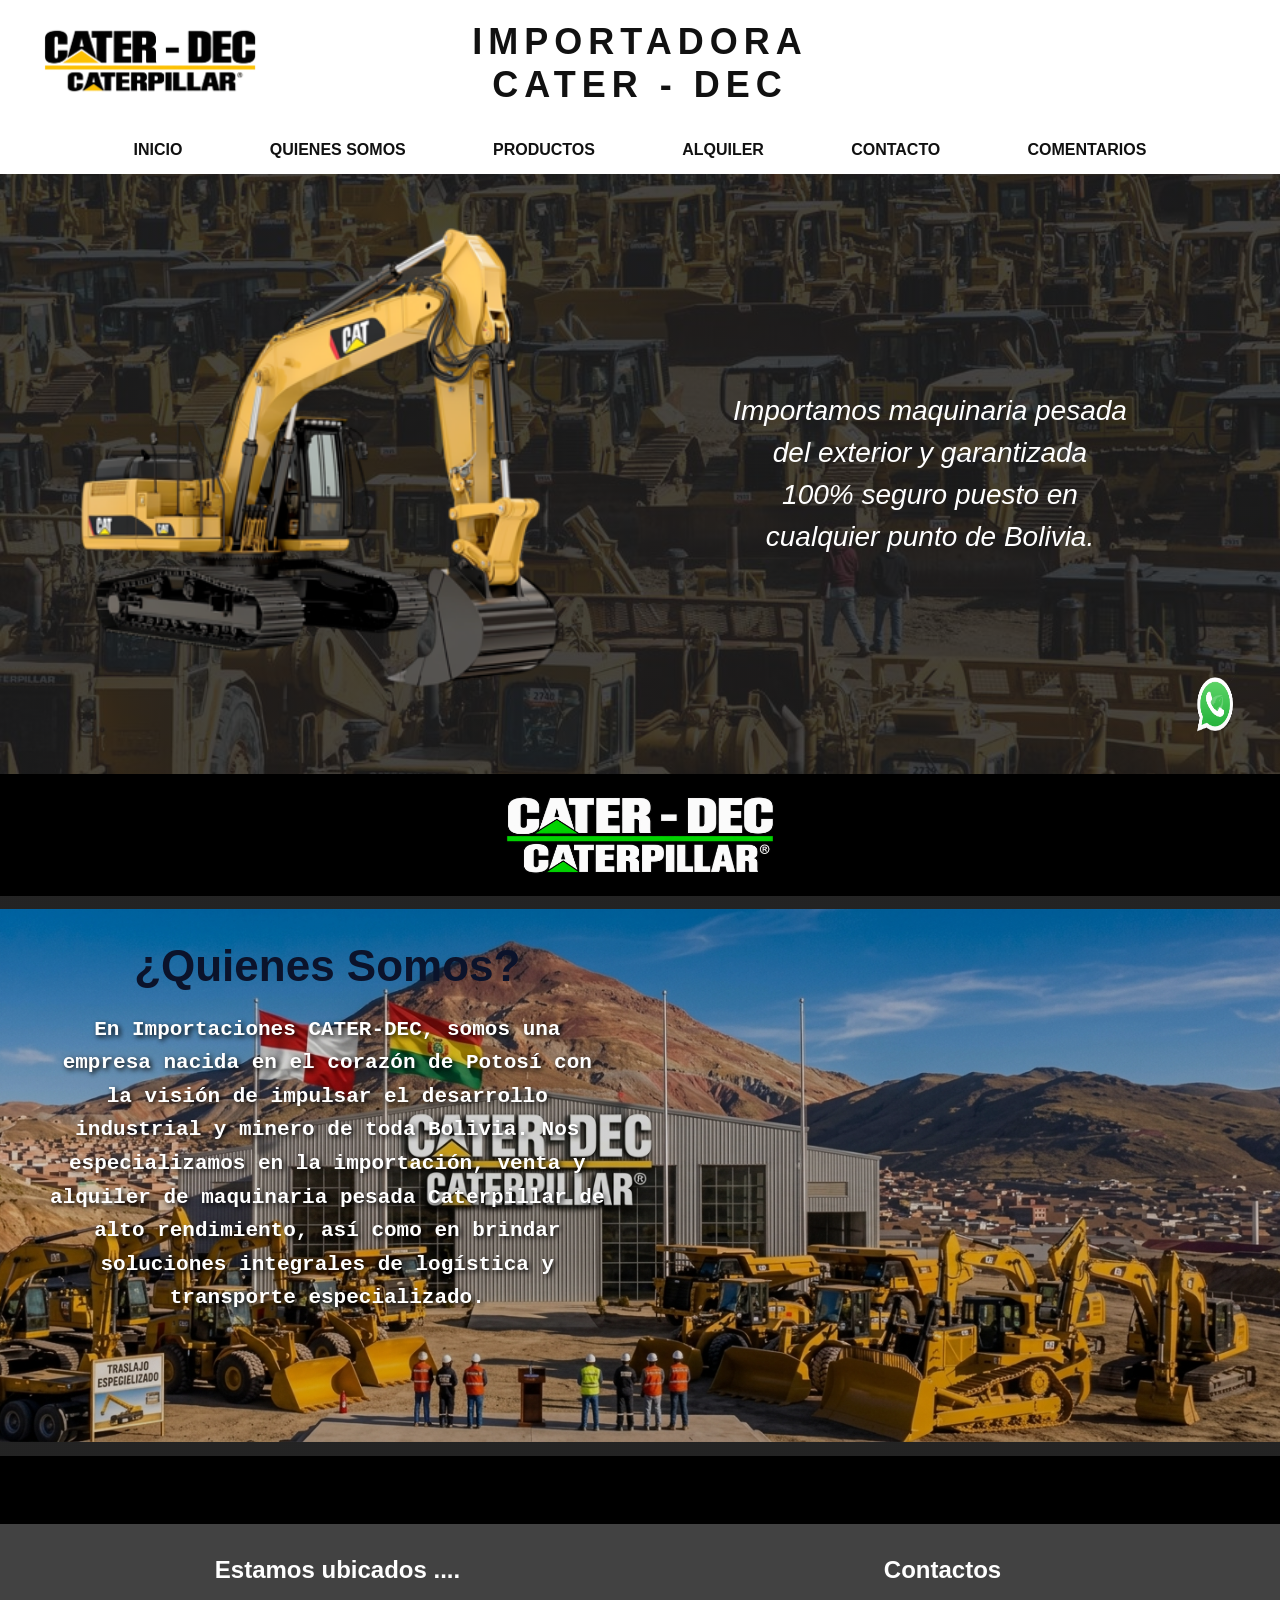
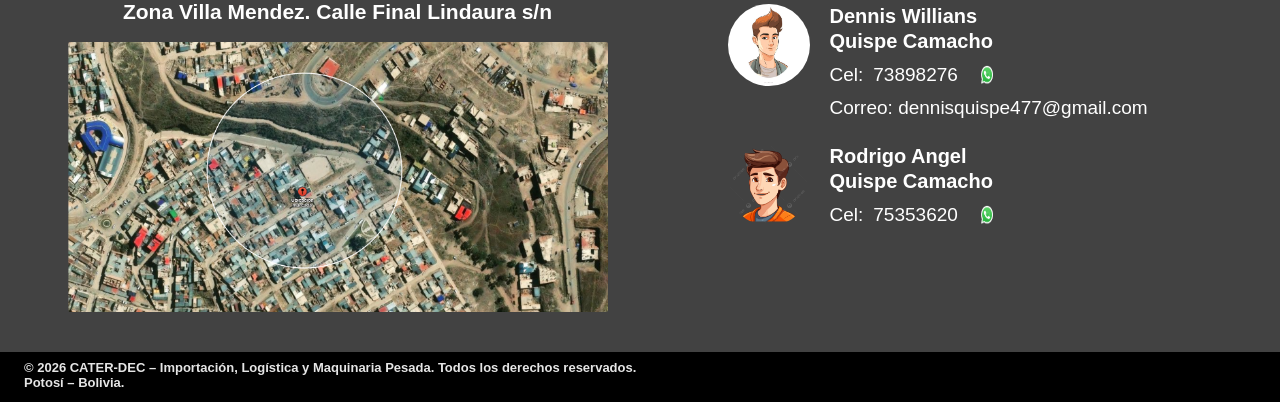
<file: index.html>
<!DOCTYPE html>
<html lang="es">
<head>
    <meta charset="UTF-8">
    <meta name="viewport" content="width=device-width, initial-scale=1.0">
    <title>Proyecto CATER - DEC</title>
    <link rel="stylesheet" href="style.css">
</head>
<body>

    <header>
        <div class="encabezado-superior">
            <img src="Imagenes/LogoAmarilloBlack.png" alt="Logo CATER - DEC" class="logo">
            <h1>IMPORTADORA<br>CATER - DEC</h1>
        </div>

        <nav>
            <a href="#inicio">INICIO</a>
            <a href="#quienes-somos">QUIENES SOMOS</a>
            <a href="#productos">PRODUCTOS</a>
            <a href="#alquiler">ALQUILER</a>
            <a href="#contacto">CONTACTO</a>
            <a href="comentarios.html">COMENTARIOS</a>
        </nav>
    </header>

    <section id="inicio" class="portada">
        <img src="Imagenes/excavadora.png" alt="Excavadora CAT" class="maquina">

        <div class="mensaje">
            <p>
                Importamos maquinaria pesada<br>
                del exterior y garantizada<br>
                100% seguro puesto en<br>
                cualquier punto de Bolivia.
            </p>
        </div>

        <a href="https://wa.me/59173898276" target="_blank" class="whatsapp">
            <img src="Imagenes/whatsapp.png" alt="WhatsApp">
        </a>
    </section>

    <section id="quienes-somos" class="quienes-somos">
        <div class="franja-negra-superior">
            <img src="Imagenes/LogoVerde.png" alt="Logo CATER - DEC" class="logo-franja">
        </div>

        <div class="quienes-cuerpo">
            <div class="quienes-contenido">
                <h2>¿Quienes Somos?</h2>
                <p>
                    En Importaciones CATER-DEC, somos una empresa nacida en el corazón de Potosí con la visión de impulsar el desarrollo industrial y minero de toda Bolivia. Nos especializamos en la importación, venta y alquiler de maquinaria pesada Caterpillar de alto rendimiento, así como en brindar soluciones integrales de logística y transporte especializado.
                </p>
            </div>
        </div>

        <div class="franja-negra-inferior"></div>
    </section>

    <section id="contacto" class="seccion-contacto">
        <div class="franja-negra-contacto-top"></div>

        <div class="contacto-cuerpo">
            <div class="ubicacion-col">
                <h2>Estamos ubicados ....</h2>
                <p class="direccion-texto">Zona Villa Mendez. Calle Final Lindaura s/n</p>

                <a href="https://maps.apple.com/place?map=satellite" target="_blank" class="mapa-enlace">
                    <img src="Imagenes/Mpas.png" alt="Ubicación Zona Villa Mendez" class="mapa-img">
                </a>
            </div>

            <div class="contactos-col">
                <h2>Contactos</h2>

                <div class="contacto-item">
                    <img src="Imagenes/Dennis.jpg" alt="Dennis Willians Quispe Camacho" class="avatar-contacto">
                    <div class="contacto-info">
                        <p class="nombre-contacto">Dennis Willians<br>Quispe Camacho</p>
                        <div class="fila-celular">
                            <span class="etiqueta-cel">Cel:</span>
                            <span class="numero-cel">73898276</span>
                            <a href="https://wa.me/59173898276" target="_blank" class="wsp-mini">
                                <img src="Imagenes/whatsapp.png" alt="WhatsApp Dennis">
                            </a>
                        </div>
                        <p class="correo-contacto">
                            Correo: dennisquispe477@gmail.com
                        </p>
                    </div>
                </div>

                <div class="contacto-item">
                    <img src="Imagenes/Rodri.png" alt="Rodrigo Angel Quispe Camacho" class="avatar-contacto">
                    <div class="contacto-info">
                        <p class="nombre-contacto">Rodrigo Angel<br>Quispe Camacho</p>
                        <div class="fila-celular">
                            <span class="etiqueta-cel">Cel:</span>
                            <span class="numero-cel">75353620</span>
                            <a href="https://wa.me/59175353620" target="_blank" class="wsp-mini">
                                <img src="Imagenes/whatsapp.png" alt="WhatsApp Rodrigo">
                            </a>
                        </div>
                    </div>
                </div>
            </div>
        </div>

        <footer class="pie-contacto">
            <b><p class="derechos-texto">© 2026 CATER-DEC – Importación, Logística y Maquinaria Pesada. Todos los derechos reservados. <br> Potosí – Bolivia.</p></b>
        </footer>
    </section>

</body>
</html>
</file>
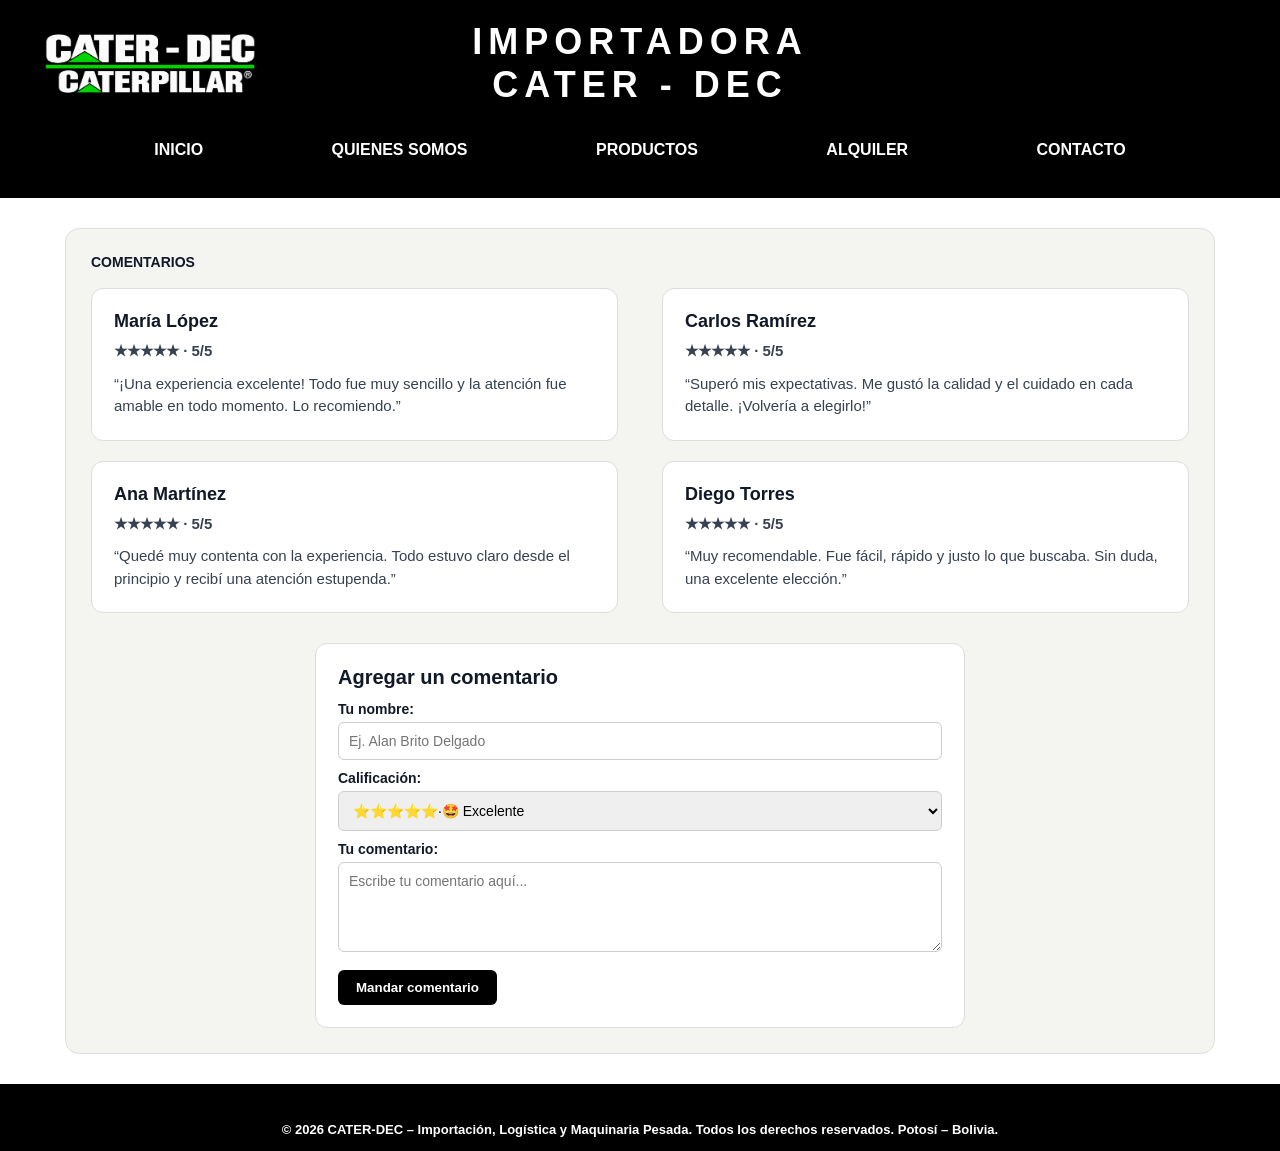
<file: comentarios.html>
<!DOCTYPE html>
<html lang="es">
<head>
    <meta charset="UTF-8">
    <meta name="viewport" content="width=device-width, initial-scale=1.0">
    <title>Comentarios - CATER - DEC</title>
    <link rel="stylesheet" href="style.css">
</head>
<body>

    <header class="header-comentarios">
        <div class="arriba">
            <img src="Imagenes/LogoVerde.png" alt="Logo CATER - DEC" class="logo">
            <h1>IMPORTADORA<br>CATER - DEC</h1>
        </div>

        <nav>
            <a href="index.html#inicio">INICIO</a>
            <a href="index.html#quienes-somos">QUIENES SOMOS</a>
            <a href="index.html#productos">PRODUCTOS</a>
            <a href="index.html#alquiler">ALQUILER</a>
            <a href="index.html#contacto">CONTACTO</a>
        </nav>
    </header>

    <div class="franja-negra-comentarios"></div>

    <section id="comentarios" class="caja-principal">
        <b><p class="subtitulo">COMENTARIOS</p></b>

        <div id="lista" class="tarjetas">
            <div class="tarjeta">
                <h3>María López</h3>
                <p class="estrellas">★★★★★ · 5/5</p>
                <p>“¡Una experiencia excelente! Todo fue muy sencillo y la atención fue amable en todo momento. Lo recomiendo.”</p>
            </div>

            <div class="tarjeta">
                <h3>Carlos Ramírez</h3>
                <p class="estrellas">★★★★★ · 5/5</p>
                <p>“Superó mis expectativas. Me gustó la calidad y el cuidado en cada detalle. ¡Volvería a elegirlo!”</p>
            </div>

            <div class="tarjeta">
                <h3>Ana Martínez</h3>
                <p class="estrellas">★★★★★ · 5/5</p>
                <p>“Quedé muy contenta con la experiencia. Todo estuvo claro desde el principio y recibí una atención estupenda.”</p>
            </div>

            <div class="tarjeta">
                <h3>Diego Torres</h3>
                <p class="estrellas">★★★★★ · 5/5</p>
                <p>“Muy recomendable. Fue fácil, rápido y justo lo que buscaba. Sin duda, una excelente elección.”</p>
            </div>
        </div>

        <div class="formularios">
            <form class="bloque-form" onsubmit="agregarComentario(event)">
                <h3>Agregar un comentario</h3>

                <label>Tu nombre:</label>
                <input type="text" id="nombre" placeholder="Ej. Alan Brito Delgado" required>

                <label>Calificación:</label>
                <select id="estrellas">
                    <option value="5">⭐⭐⭐⭐⭐·🤩 Excelente</option>
                    <option value="4">⭐⭐⭐⭐·😊 Bueno</option>
                    <option value="3">⭐⭐⭐·😐 Regular</option>
                    <option value="2">⭐⭐·😞 Malo</option>
                    <option value="1">⭐·😡 Pésimo</option>
                </select>

                <label>Tu comentario:</label>
                <textarea id="texto" placeholder="Escribe tu comentario aquí..." required></textarea>

                <button type="submit">Mandar comentario</button>
            </form>
        </div>
    </section>

    <div class="franja-negra-comentarios"></div>

    <footer class="footer-comentarios">
        <b><p>© 2026 CATER-DEC – Importación, Logística y Maquinaria Pesada. Todos los derechos reservados. Potosí – Bolivia.</p></b>
    </footer>

    <script>
        function agregarComentario(e) {
            e.preventDefault();

            var nombre = document.getElementById("nombre").value;
            var nota = document.getElementById("estrellas").value;
            var texto = document.getElementById("texto").value;

            var estrellasDibujo = "";
            for (var i = 1; i <= 5; i++) {
                if (i <= nota) {
                    estrellasDibujo += "★";
                } else {
                    estrellasDibujo += "☆";
                }
            }

            var lista = document.getElementById("lista");
            var nuevaTarjeta = document.createElement("div");
            nuevaTarjeta.className = "tarjeta";
            nuevaTarjeta.innerHTML =
                "<h3>" + nombre + "</h3>" +
                "<p class='estrellas'>" + estrellasDibujo + " · " + nota + "/5</p>" +
                "<p>“" + texto + "”</p>";

            lista.appendChild(nuevaTarjeta);

            document.getElementById("nombre").value = "";
            document.getElementById("texto").value = "";
        }
    </script>

</body>
</html>
</file>
<file: style.css>
* {
    margin: 0;
    padding: 0;
    box-sizing: border-box;
}

html {
    scroll-behavior: smooth;
}

body {
    font-family: Arial, Helvetica, sans-serif;
    background-color: #ffffff;
    overflow-x: hidden;
}

/* --- ENCABEZADO --- */
header {
    background-color: #ffffff;
    padding: 20px 40px 15px 40px;
}

.encabezado-superior,
.arriba {
    display: flex;
    align-items: center;
    justify-content: center;
    position: relative;
    margin-bottom: 25px;
}

.logo {
    position: absolute;
    left: 0;
    width: 220px;
    max-width: 100%;
    height: auto;
}

header h1 {
    font-size: 36px;
    letter-spacing: 6px;
    text-align: center;
    line-height: 1.2;
    color: #111111;
}

nav {
    display: flex;
    justify-content: space-around;
    max-width: 1100px;
    margin: 0 auto;
    padding-top: 10px;
}

nav a {
    text-decoration: none;
    color: #111111;
    font-weight: bold;
    font-size: 16px;
}

nav a:hover {
    color: #eab308;
}

/* --- PORTADA --- */
.portada {
    position: relative;
    display: flex;
    align-items: center;
    justify-content: space-between;
    min-height: 520px;
    padding: 40px 60px;
    background: linear-gradient(rgba(30, 30, 30, 0.82), rgba(30, 30, 30, 0.82)),
                url("Imagenes/Multimaquina.jpg");
    background-size: cover;
    background-position: center;
}

.maquina {
    width: 45%;
    max-width: 520px;
    height: auto;
}

.mensaje {
    width: 50%;
    text-align: center;
}

.mensaje p {
    color: #ffffff;
    font-size: 28px;
    font-style: italic;
    line-height: 1.5;
}

/* --- WHATSAPP --- */
.whatsapp {
    position: absolute;
    right: 20px;
    bottom: 20px;
}

.whatsapp img {
    width: 90px;
    height: 90px;
}

/* --- QUIENES SOMOS --- */
.quienes-somos {
    width: 100%;
    display: flex;
    flex-direction: column;
}

.franja-negra-superior {
    width: 100%;
    background-color: #000000;
    padding: 14px 20px;
    display: flex;
    justify-content: center;
    align-items: center;
}

.logo-franja {
    width: 280px;
    max-width: 85%;
    height: auto;
    display: block;
}

.quienes-cuerpo {
    width: 100%;
    min-height: 560px;
    padding: 45px 50px;
    display: flex;
    align-items: flex-start;
    background-color: #2b2b2b;
    background-image: linear-gradient(rgba(0, 0, 0, 0.18), rgba(0, 0, 0, 0.18)),
                    url("Imagenes/Logo-Empresa.jpg");
    background-size: 125% auto;
    background-position: 88% center;
    background-repeat: no-repeat;
}

.quienes-contenido {
    width: 47%;
    max-width: 560px;
    text-align: center;
}

.quienes-contenido h2 {
    font-size: 44px;
    color: #0b132b;
    font-weight: 900;
    margin-bottom: 22px;
    white-space: nowrap;
}

.quienes-contenido p {
    font-family: "Courier New", Courier, monospace;
    font-size: 21px;
    font-weight: bold;
    color: #ffffff;
    line-height: 1.6;
    text-shadow: 2px 2px 5px rgba(0, 0, 0, 0.95);
}

.franja-negra-inferior {
    width: 100%;
    height: 40px;
    background-color: #000000;
}

/* --- UBICACIÓN Y CONTACTOS --- */
.seccion-contacto {
    width: 100%;
    display: flex;
    flex-direction: column;
}

.franja-negra-contacto-top {
    width: 100%;
    height: 28px;
    background-color: #000000;
}

.contacto-cuerpo {
    width: 100%;
    background-color: #424242;
    padding: 32px 60px 40px 60px;
    display: flex;
    justify-content: space-between;
    align-items: flex-start;
    gap: 50px;
    color: #ffffff;
}

.ubicacion-col {
    width: 48%;
    display: flex;
    flex-direction: column;
    align-items: center;
    text-align: center;
}

.ubicacion-col h2 {
    font-size: 24px;
    font-weight: bold;
    margin-bottom: 16px;
}

.direccion-texto {
    font-size: 21px;
    font-weight: bold;
    margin-bottom: 18px;
}

.mapa-enlace {
    display: block;
    width: 100%;
    max-width: 540px;
}

.mapa-img {
    width: 100%;
    height: 270px;
    object-fit: cover;
    display: block;
    border-radius: 2px;
}

.contactos-col {
    width: 48%;
    display: flex;
    flex-direction: column;
    align-items: center;
}

.contactos-col h2 {
    font-size: 24px;
    font-weight: bold;
    margin-bottom: 20px;
}

.contacto-item {
    width: 100%;
    max-width: 430px;
    display: flex;
    align-items: flex-start;
    gap: 20px;
    margin-bottom: 24px;
}

.avatar-contacto {
    width: 82px;
    height: 82px;
    border-radius: 50%;
    object-fit: cover;
    flex-shrink: 0;
}

.contacto-info {
    display: flex;
    flex-direction: column;
    gap: 6px;
}

.nombre-contacto {
    font-size: 20px;
    font-weight: bold;
    line-height: 1.25;
}

.fila-celular {
    display: flex;
    align-items: center;
    gap: 10px;
    font-size: 19px;
}

.numero-cel {
    margin-right: 4px;
}

.wsp-mini img {
    width: 30px;
    height: 30px;
    display: block;
}

.correo-contacto {
    font-size: 19px;
    line-height: 1.3;
    word-break: break-word;
}

.pie-contacto {
    width: 100%;
    background-color: #000000;
    color: #ffffff;
    padding: 8px 24px 12px 24px;
}

.enlace-comentarios {
    color: #ffffff;
    text-decoration: none;
}

.enlace-comentarios:hover {
    color: #eab308;
}

.comentarios-linea {
    font-size: 14px;
    font-weight: bold;
    margin-bottom: 4px;
}

.derechos-texto {
    font-size: 13px;
    color: #e5e5e5;
}

/* --- SECCIÓN DE COMENTARIOS --- */
.header-comentarios {
    background-color: #000000;
    color: #ffffff;
}

.header-comentarios h1,
.header-comentarios nav a {
    color: #ffffff !important;
}

.header-comentarios nav a:hover {
    color: #eab308 !important;
}

.franja-negra-comentarios {
    width: 100%;
    height: 24px;
    background-color: #000000;
}

.caja-principal {
    max-width: 1150px;
    margin: 30px auto;
    padding: 25px;
    background-color: #f4f5f1;
    border: 1px solid #dddddd;
    border-radius: 14px;
}

.subtitulo {
    font-size: 14px;
    color: #111827;
    margin-bottom: 18px;
}

.tarjetas {
    display: flex;
    flex-wrap: wrap;
    justify-content: space-between;
    gap: 20px;
    margin-bottom: 30px;
}

.tarjeta {
    width: 48%;
    background-color: #ffffff;
    border: 1px solid #dddddd;
    border-radius: 12px;
    padding: 22px;
}

.tarjeta h3 {
    font-size: 18px;
    margin-bottom: 8px;
    color: #111827;
}

.estrellas {
    color: #b47b00;
    font-weight: bold;
    font-size: 15px;
    margin-bottom: 10px;
}

.tarjeta p {
    font-size: 15px;
    line-height: 1.5;
    color: #374151;
}

.formularios {
    display: flex;
    justify-content: center;
}

.bloque-form {
    width: 100%;
    max-width: 650px;
    background-color: #ffffff;
    border: 1px solid #dddddd;
    border-radius: 12px;
    padding: 22px;
}

.bloque-form h3 {
    font-size: 20px;
    margin-bottom: 12px;
    color: #111827;
}

.bloque-form label {
    display: block;
    font-weight: bold;
    font-size: 14px;
    margin-top: 10px;
    margin-bottom: 5px;
    color: #111827;
}

.bloque-form input,
.bloque-form select,
.bloque-form textarea {
    width: 100%;
    padding: 10px;
    border: 1px solid #cccccc;
    border-radius: 6px;
    font-family: Arial, Helvetica, sans-serif;
    font-size: 14px;
}

.bloque-form textarea {
    height: 90px;
}

.bloque-form button {
    margin-top: 14px;
    background-color: #000000;
    color: #ffffff;
    border: none;
    padding: 10px 18px;
    border-radius: 6px;
    font-weight: bold;
    cursor: pointer;
}

.bloque-form button:hover {
    background-color: #eab308;
    color: #000000;
}

.footer-comentarios {
    background-color: #000000;
    color: #ffffff;
    text-align: center;
    padding: 14px;
    font-size: 13px;
}

/* --- CELULARES --- */
@media (max-width: 768px) {
    .encabezado-superior,
    .arriba {
        flex-direction: column;
        gap: 15px;
    }

    .logo {
        position: static;
        width: 180px;
    }

    .logo-franja {
        width: 210px;
    }

    header h1 {
        font-size: 24px;
        letter-spacing: 3px;
    }

    nav {
        flex-wrap: wrap;
        justify-content: center;
        gap: 12px;
    }

    .portada {
        flex-direction: column;
        padding: 30px 20px 90px 20px;
        gap: 25px;
    }

    .maquina, .mensaje {
        width: 100%;
    }

    .mensaje p {
        font-size: 20px;
    }

    .quienes-cuerpo {
        padding: 30px 20px;
        background-size: cover;
        background-position: center;
    }

    .quienes-contenido {
        width: 100%;
    }

    .quienes-contenido h2 {
        font-size: 30px;
        white-space: normal;
    }

    .quienes-contenido p {
        font-size: 16px;
    }

    .contacto-cuerpo {
        flex-direction: column;
        padding: 25px 20px;
        gap: 35px;
    }

    .ubicacion-col,
    .contactos-col {
        width: 100%;
    }

    .ubicacion-col h2,
    .contactos-col h2 {
        font-size: 20px;
    }

    .direccion-texto {
        font-size: 17px;
    }

    .mapa-img {
        height: 220px;
    }

    .nombre-contacto {
        font-size: 18px;
    }

    .fila-celular,
    .correo-contacto {
        font-size: 16px;
    }

    .tarjeta,
    .bloque-form {
        width: 100%;
    }
}
</file>
